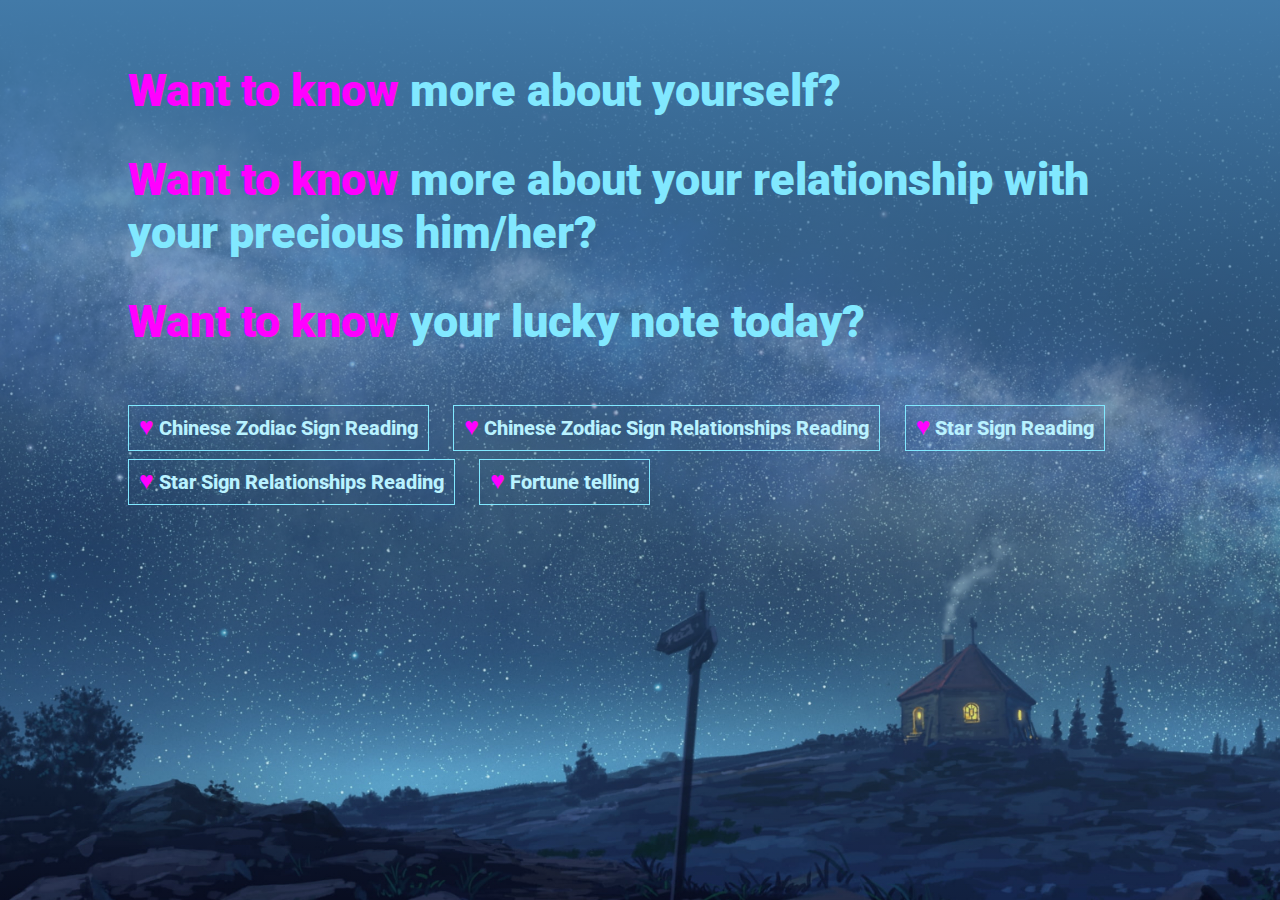
<file: index.html>
<!DOCTYPE html>
<html lang="en">
<head>
    <meta charset="UTF-8">
    <meta name="viewport" content="width=device-width, initial-scale=1.0">
    <title>Zodiac Sign Reading - Home Page</title>
    <link rel="stylesheet" href="resources\css\desktop\home.css">
    <link rel="stylesheet" href="resources\css\phone\home.css">
    <link rel="stylesheet" href="resources\css\tablet\home.css">
    <link rel="stylesheet" href="resources\css\laptop\home.css">
    <link rel="preconnect" href="https://fonts.googleapis.com">
    <link rel="preconnect" href="https://fonts.gstatic.com" crossorigin>
    <link href="https://fonts.googleapis.com/css2?family=Roboto:wght@900&display=swap" rel="stylesheet">
    <link href="https://fonts.googleapis.com/css2?family=Mooli&display=swap" rel="stylesheet">
</head>
<body>
    <div class="container">
        <div class="title">
            <p><span>Want to know</span> more about yourself?</p><br><br>
            <p><span>Want to know</span> more about your relationship with your precious him/her?</p><br><br>
            <p><span>Want to know</span> your lucky note today?</p>
        </div>
    
        <div class="buttons">
            <button><a href='chinese-zodiac.html'><span>♥</span> Chinese Zodiac Sign Reading</a></button>
            <button><a href='chinese-zodiac-relationship.html'><span>♥</span> Chinese Zodiac Sign Relationships Reading</a></button>
            <button><a href='star-sign.html'><span>♥</span> Star Sign Reading</a></button>
            <button><a href='star-sign-relationship.html'><span>♥</span> Star Sign Relationships Reading</a></button>
            <button><a href='fortune-telling.html'><span>♥</span> Fortune telling</a></button>
        </div>
    </div>
</body>
</html>
</file>
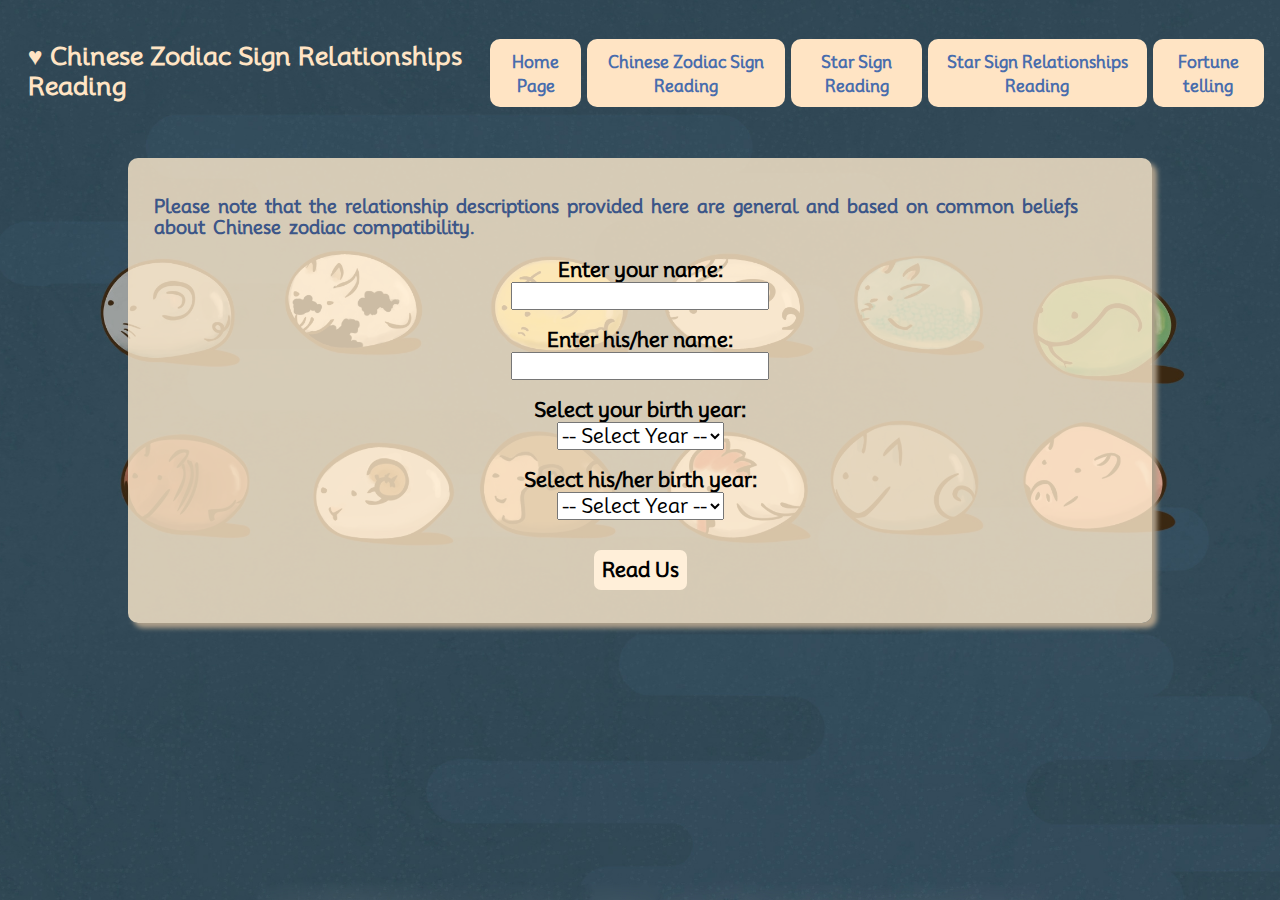
<file: chinese-zodiac-relationship.html>
<!DOCTYPE html>
<html lang="en">
<head>
    <meta charset="UTF-8">
    <meta name="viewport" content="width=device-width, initial-scale=1.0">
    <title>Chinese Zodiac Sign Relationships Reading</title>
    <link rel="stylesheet" href="resources\css\desktop\czr.css">
    <link rel="stylesheet" href="resources\css\phone\czr.css">
    <link rel="stylesheet" href="resources\css\tablet\czr.css">
    <link rel="stylesheet" href="resources\css\laptop\czr.css">
    <link rel="preconnect" href="https://fonts.googleapis.com">
    <link rel="preconnect" href="https://fonts.gstatic.com" crossorigin>
    <link href="https://fonts.googleapis.com/css2?family=Mooli&display=swap" rel="stylesheet">
    <script src="resources/javascript/script-2.js"></script>
</head>
<body>
    <div class="top">
        <div class="title">
            <span>♥ Chinese Zodiac Sign Relationships Reading</span>
        </div>
        <div class="buttons">
            <button><a href='index.html'>Home Page</a></button>
            <button><a href='chinese-zodiac.html'>Chinese Zodiac Sign Reading</a></button>
            <button><a href='star-sign.html'>Star Sign Reading</a></button>
            <button><a href='star-sign-relationship.html'>Star Sign Relationships Reading</a></button>
            <button><a href='fortune-telling.html'>Fortune telling</a></button>
        </div>
    </div>

    <div class="main">
        <p>Please note that the relationship descriptions provided here are general and based on common beliefs about Chinese zodiac compatibility.</p>
        <label for="name1">Enter your name:</label>
        <input type="text" id="name1"> <br>

        <label for="name2">Enter his/her name:</label>
        <input type="text" id="name2"> <br>

        <label for="year1">Select your birth year:</label>
        <select id="year1">
            <option value="">-- Select Year --</option>
        </select> <br>

        <label for="year2">Select his/her birth year:</label>
        <select id="year2">
            <option value="">-- Select Year --</option>
        </select>

        <button id="calculate">Read Us</button>
        <p id="result"></p>
    </div>
</body>
</html>
</file>
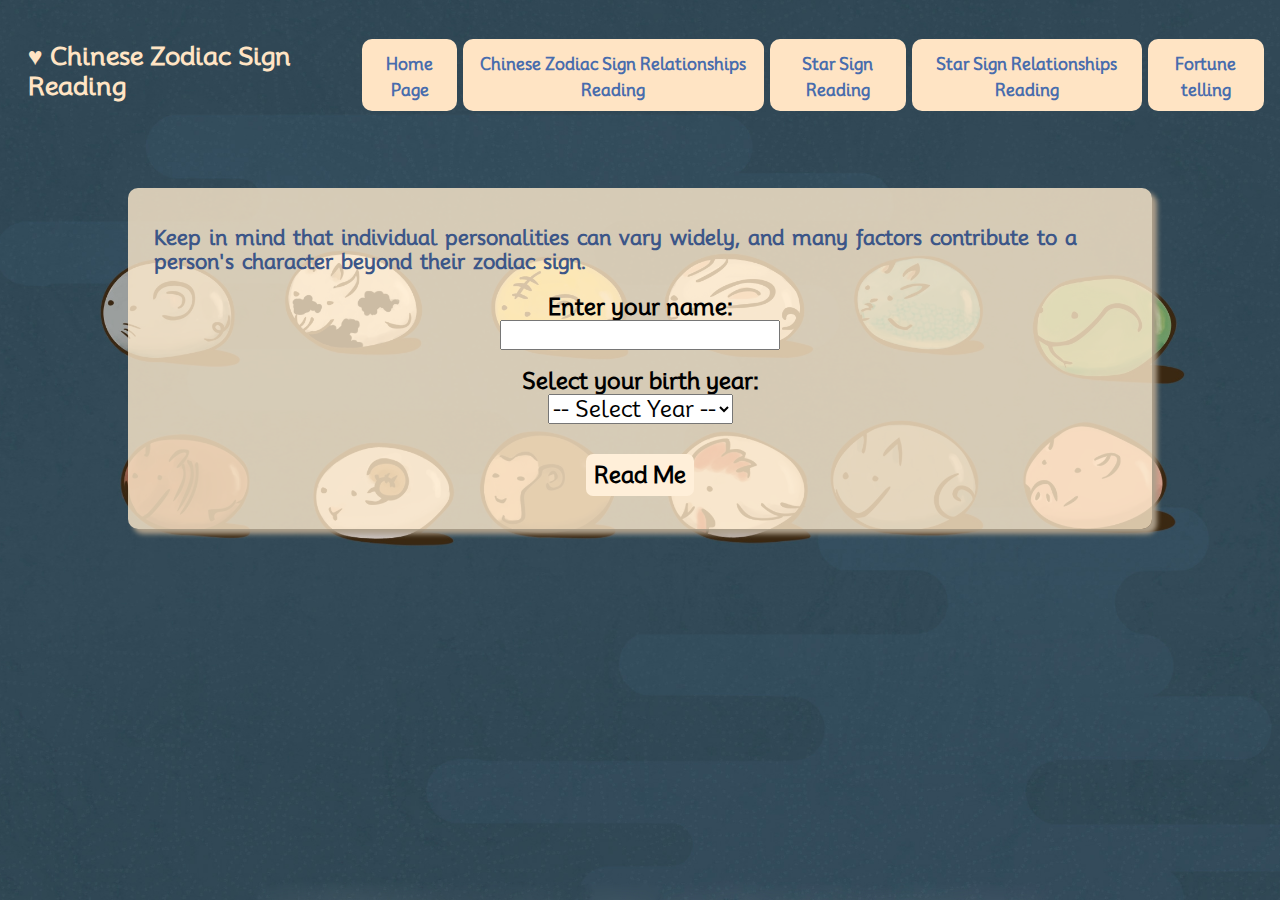
<file: chinese-zodiac.html>
<!DOCTYPE html>
<html lang="en">
<head>
    <meta charset="UTF-8">
    <meta name="viewport" content="width=device-width, initial-scale=1.0">
    <title>Chinese Zodiac Sign Reading</title>
    <link rel="stylesheet" href="resources\css\desktop\cz.css">
    <link rel="stylesheet" href="resources\css\phone\cz.css">
    <link rel="stylesheet" href="resources\css\tablet\cz.css">
    <link rel="stylesheet" href="resources\css\laptop\cz.css">
    <link rel="preconnect" href="https://fonts.googleapis.com">
    <link rel="preconnect" href="https://fonts.gstatic.com" crossorigin>
    <link href="https://fonts.googleapis.com/css2?family=Mooli&display=swap" rel="stylesheet">
    <script src="resources/javascript/script-1.js"></script>
</head>

<body>
    <div class="top">
        <div class="title">
            <span>♥ Chinese Zodiac Sign Reading</span>
        </div>
        <div class="buttons">
            <button><a href='index.html'>Home Page</a></button>
            <button><a href='chinese-zodiac-relationship.html'>Chinese Zodiac Sign Relationships Reading</a></button>
            <button><a href='star-sign.html'>Star Sign Reading</a></button>
            <button><a href='star-sign-relationship.html'>Star Sign Relationships Reading</a></button>
            <button><a href='fortune-telling.html'>Fortune telling</a></button>
        </div>
    </div>

    <div class="main">
        <p>Keep in mind that individual personalities can vary widely, and many factors contribute to a person's character beyond their zodiac sign.</p>
        <label for="name">Enter your name:</label>
        <input type="text" id="name"> <br>

        <label for="year">Select your birth year:</label>
        <select id="year">
            <option value="">-- Select Year --</option>
        </select>
        
        <button id="calculate">Read Me</button>
        <p id="result"></p>
    </div>
</body>
</html>
</file>
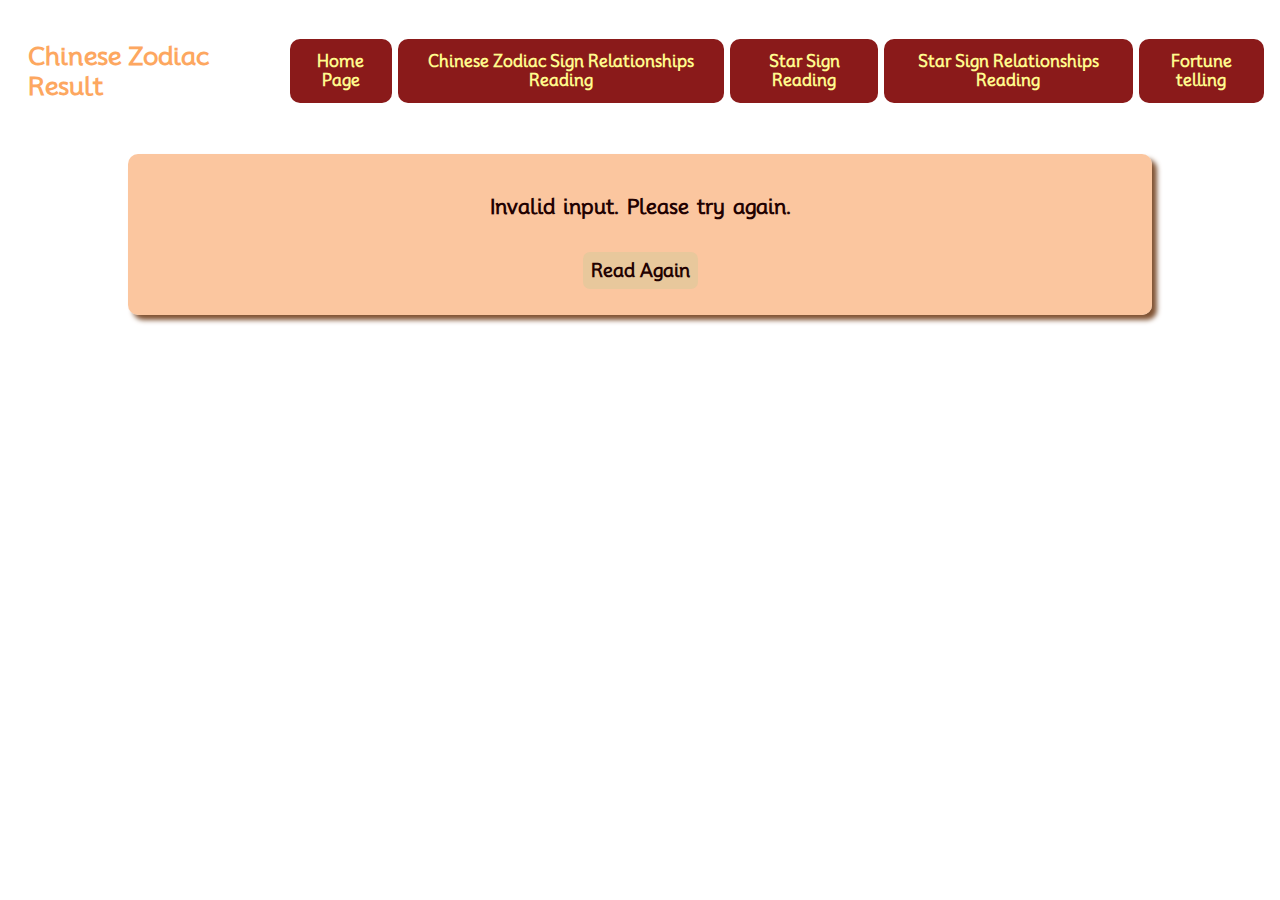
<file: czResult.html>
<!DOCTYPE html>
<html lang="en">
<head>
    <meta charset="UTF-8">
    <meta name="viewport" content="width=device-width, initial-scale=1.0">
    <title>Chinese Zodiac Result</title>
    <link rel="stylesheet" href="resources\css\desktop\czResult.css">
    <link rel="stylesheet" href="resources\css\phone\czResult.css">
    <link rel="stylesheet" href="resources\css\tablet\czResult.css">
    <link rel="stylesheet" href="resources\css\laptop\czResult.css">
    <link rel="preconnect" href="https://fonts.googleapis.com">
    <link rel="preconnect" href="https://fonts.gstatic.com" crossorigin>
    <link href="https://fonts.googleapis.com/css2?family=Mooli&display=swap" rel="stylesheet">
    <script>
        document.addEventListener("DOMContentLoaded", function() {
            const resultElement = document.getElementById("result");
    
            // Retrieve query parameters from the URL
            const urlParams = new URLSearchParams(window.location.search);
            const name = urlParams.get("name");
            const zodiacSign = urlParams.get("zodiacSign");
            const zodiacDescription = urlParams.get("zodiacDescription");
    
            if (name && zodiacSign && zodiacDescription) {
                const resultText = `${name}, your Chinese zodiac sign is the ${zodiacSign}.<br>${zodiacDescription}`;
                resultElement.innerHTML = resultText;
            
                // Determine which background image to use based on the result
                let backgroundImageClass = "default-background"; // Default background
                if (zodiacSign === "Rat") {
                    backgroundImageClass = "rat-background";
                } else if (zodiacSign === "Ox") {
                    backgroundImageClass = "ox-background";
                } else if (zodiacSign === "Tiger") {
                    backgroundImageClass = "tiger-background";
                } else if (zodiacSign === "Rabbit") {
                    backgroundImageClass = "rabbit-background";
                } else if (zodiacSign === "Dragon") {
                    backgroundImageClass = "dragon-background";
                } else if (zodiacSign === "Snake") {
                    backgroundImageClass = "snake-background";
                } else if (zodiacSign === "Horse") {
                    backgroundImageClass = "horse-background";
                } else if (zodiacSign === "Goat") {
                    backgroundImageClass = "goat-background";
                } else if (zodiacSign === "Monkey") {
                    backgroundImageClass = "monkey-background";
                } else if (zodiacSign === "Rooster") {
                    backgroundImageClass = "rooster-background";
                } else if (zodiacSign === "Dog") {
                    backgroundImageClass = "dog-background";
                } else if (zodiacSign === "Pig") {
                    backgroundImageClass = "pig-background";
                }

                // Apply the appropriate background image class to the body element
                document.body.className = backgroundImageClass;
            } else {
                resultElement.innerHTML = "Invalid input. Please try again.";
            }
        });
    </script>
</head>
<body>
    <div class="top">
        <div class="title">
            <span>Chinese Zodiac Result</span>
        </div>
        <div class="buttons">
            <button><a href='index.html'>Home Page</a></button>
            <button><a href='chinese-zodiac-relationship.html'>Chinese Zodiac Sign Relationships Reading</a></button>
            <button><a href='star-sign.html'>Star Sign Reading</a></button>
            <button><a href='star-sign-relationship.html'>Star Sign Relationships Reading</a></button>
            <button><a href='fortune-telling.html'>Fortune telling</a></button>
        </div>
    </div>

    <div class="result">
        <div id="result"></div>
        <button><a href='chinese-zodiac.html'>Read Again</a></button>
    </div>

    
</body>
</html>
</file>
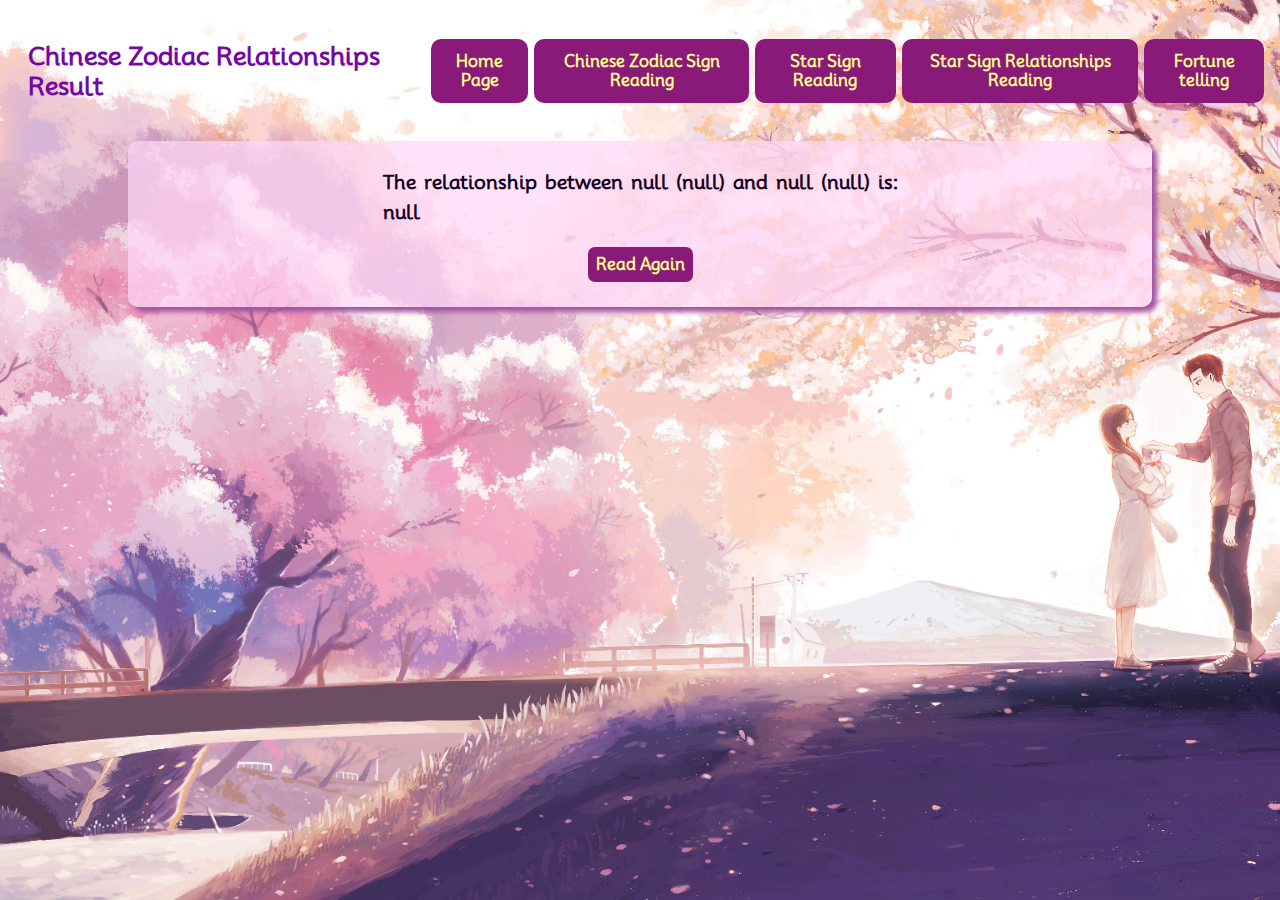
<file: czrResult.html>
<!DOCTYPE html>
<html lang="en">
<head>
    <meta charset="UTF-8">
    <meta name="viewport" content="width=device-width, initial-scale=1.0">
    <title>Chinese Zodiac Relationships Result</title>
    <link rel="stylesheet" href="resources\css\desktop\czrResult.css">
    <link rel="stylesheet" href="resources\css\phone\czrResult.css">
    <link rel="stylesheet" href="resources\css\tablet\czrResult.css">
    <link rel="stylesheet" href="resources\css\laptop\czrResult.css">
    <link rel="preconnect" href="https://fonts.googleapis.com">
    <link rel="preconnect" href="https://fonts.gstatic.com" crossorigin>
    <link href="https://fonts.googleapis.com/css2?family=Mooli&display=swap" rel="stylesheet">
    <script>
        document.addEventListener("DOMContentLoaded", function() {
            // Function to get query parameter by name from the URL
            function getQueryParam(name) {
                const urlParams = new URLSearchParams(window.location.search);
                return urlParams.get(name);
            }

            // Get query parameters from the URL
            const person1Name = getQueryParam("person1Name");
            const person1Zodiac = getQueryParam("person1Zodiac");
            const person2Name = getQueryParam("person2Name");
            const person2Zodiac = getQueryParam("person2Zodiac");
            const relationshipResult = getQueryParam("relationshipResult");

            // Display the relationship information on the page
            const resultElement = document.getElementById("result");
            resultElement.innerHTML = `The relationship between ${person1Name} (${person1Zodiac}) and ${person2Name} (${person2Zodiac}) is: <br> ${relationshipResult}`;
        });
    </script>
</head>

<body>
    <div class="top">
        <div class="title">
            <span>Chinese Zodiac Relationships Result</span>
        </div>
        <div class="buttons">
            <button><a href='index.html'>Home Page</a></button>
            <button><a href='chinese-zodiac.html'>Chinese Zodiac Sign Reading</a></button>
            <button><a href='star-sign.html'>Star Sign Reading</a></button>
            <button><a href='star-sign-relationship.html'>Star Sign Relationships Reading</a></button>
            <button><a href='fortune-telling.html'>Fortune telling</a></button>
        </div>
    </div>

    <div class="result">
        <div id="result"></div>
        <button><a href='chinese-zodiac-relationship.html'>Read Again</a></button>
    </div>
</body>
</html>
</file>
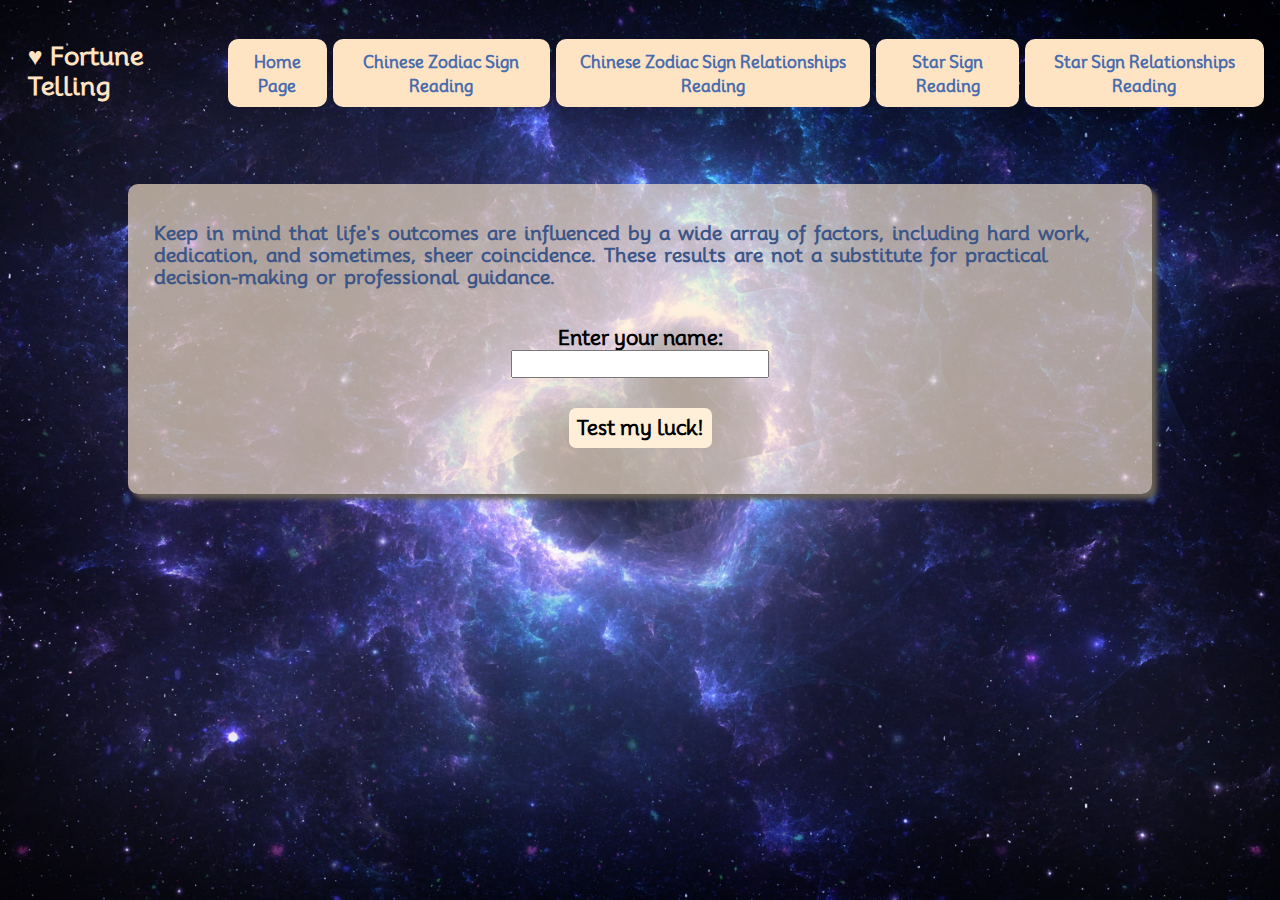
<file: fortune-telling.html>
<!DOCTYPE html>
<html lang="en">
<head>
    <meta charset="UTF-8">
    <meta name="viewport" content="width=device-width, initial-scale=1.0">
    <title>Fortune Telling</title>
    <link rel="stylesheet" href="resources\css\desktop\ft.css">
    <link rel="stylesheet" href="resources\css\phone\ft.css">
    <link rel="stylesheet" href="resources\css\tablet\ft.css">
    <link rel="stylesheet" href="resources\css\laptop\ft.css">
    <link rel="preconnect" href="https://fonts.googleapis.com">
    <link rel="preconnect" href="https://fonts.gstatic.com" crossorigin>
    <link href="https://fonts.googleapis.com/css2?family=Mooli&display=swap" rel="stylesheet">
    <script src="resources/javascript/script-5.js"></script>
</head>

<body>
    <div class="top">
        <div class="title">
            <span>♥ Fortune Telling</span>
        </div>
        <div class="buttons">
            <button><a href='index.html'>Home Page</a></button>
            <button><a href='chinese-zodiac.html'>Chinese Zodiac Sign Reading</a></button>
            <button><a href='chinese-zodiac-relationship.html'>Chinese Zodiac Sign Relationships Reading</a></button>
            <button><a href='star-sign.html'>Star Sign Reading</a></button>
            <button><a href='star-sign-relationship.html'>Star Sign Relationships Reading</a></button>
        </div>
    </div>

    <div class="main">
        <p>Keep in mind that life's outcomes are influenced by a wide array of factors, including hard work, dedication, and sometimes, sheer coincidence. These results are not a substitute for practical decision-making or professional guidance.</p><br>

        <label for="name">Enter your name:</label>
        <input type="text" id="name">

        <button id="calculate">Test my luck!</button>
        <p id="result"></p>
    </div>
</body>
</html>
</file>
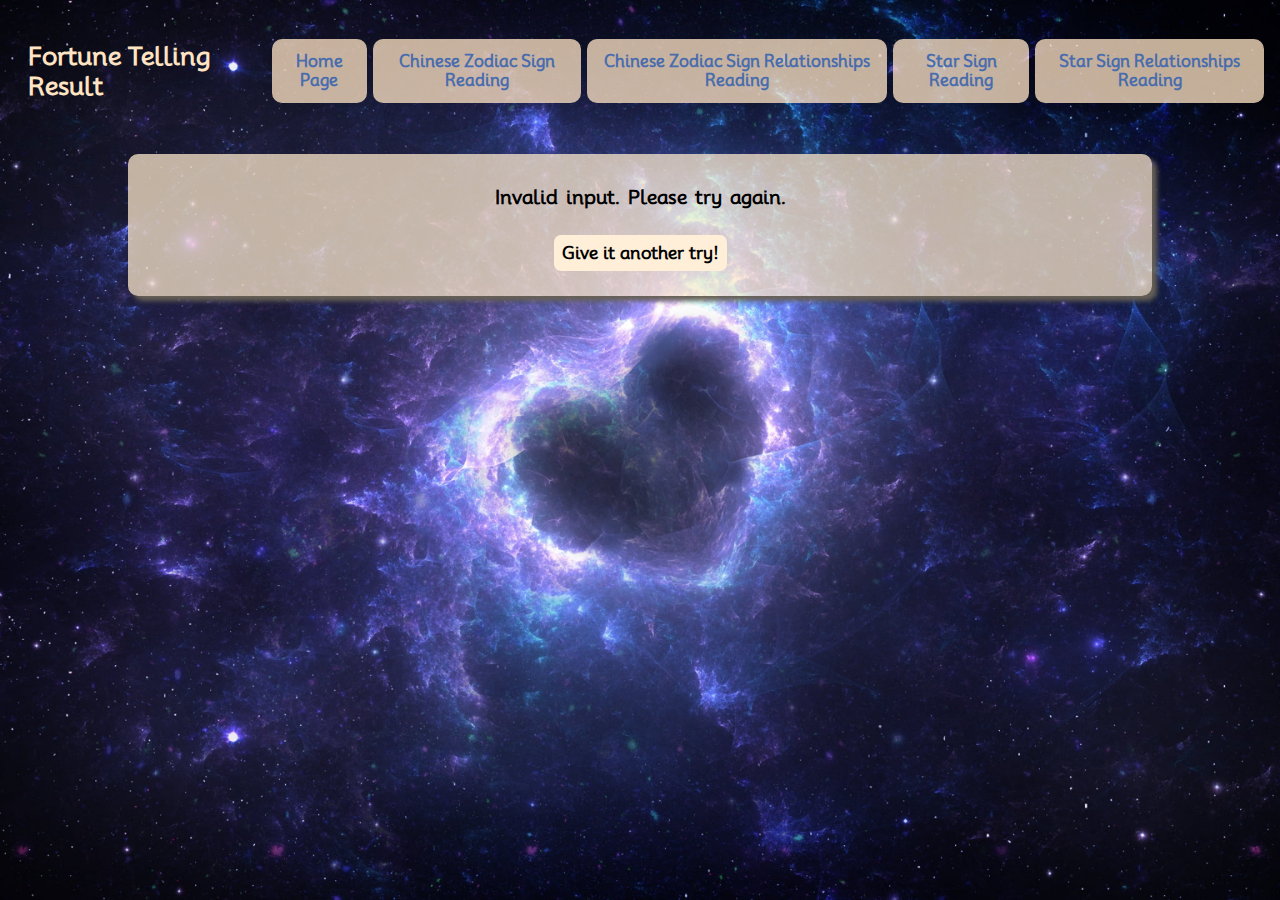
<file: ftResult.html>
<!DOCTYPE html>
<html lang="en">
<head>
    <meta charset="UTF-8">
    <meta name="viewport" content="width=device-width, initial-scale=1.0">
    <title>Star Sign Result</title>
    <link rel="stylesheet" href="resources\css\desktop\ftResult.css">
    <link rel="stylesheet" href="resources\css\phone\ftResult.css">
    <link rel="stylesheet" href="resources\css\tablet\ftResult.css">
    <link rel="stylesheet" href="resources\css\laptop\ftResult.css">
    <link rel="preconnect" href="https://fonts.googleapis.com">
    <link rel="preconnect" href="https://fonts.gstatic.com" crossorigin>
    <link href="https://fonts.googleapis.com/css2?family=Mooli&display=swap" rel="stylesheet">
    <script>
        document.addEventListener("DOMContentLoaded", function() {
            const resultElement = document.getElementById("result");
    
             // Retrieve data from URL parameters
            const urlParams = new URLSearchParams(window.location.search);
            const name = urlParams.get('name');
            const description = decodeURIComponent(urlParams.get('description'));
    
            if (name && description) {
                const resultText = `<p>Dear ${name},</p><p>${description}</p>`;
                resultElement.innerHTML = resultText;
            } else {
                resultElement.innerHTML = "Invalid input. Please try again.";
            }
        });
    </script>
</head>

<body>
    <div class="top">
        <div class="title">
            <span>Fortune Telling Result</span>
        </div>
        <div class="buttons">
            <button><a href='index.html'>Home Page</a></button>
            <button><a href='chinese-zodiac.html'>Chinese Zodiac Sign Reading</a></button>
            <button><a href='chinese-zodiac-relationship.html'>Chinese Zodiac Sign Relationships Reading</a></button>
            <button><a href='star-sign.html'>Star Sign Reading</a></button>
            <button><a href='star-sign-relationship.html'>Star Sign Relationships Reading</a></button>
        </div>
    </div>

    <div class="result">
        <div id="result"></div>
        <button><a href='fortune-telling.html'>Give it another try!</a></button>
    </div>  

</body>
</html>
</file>
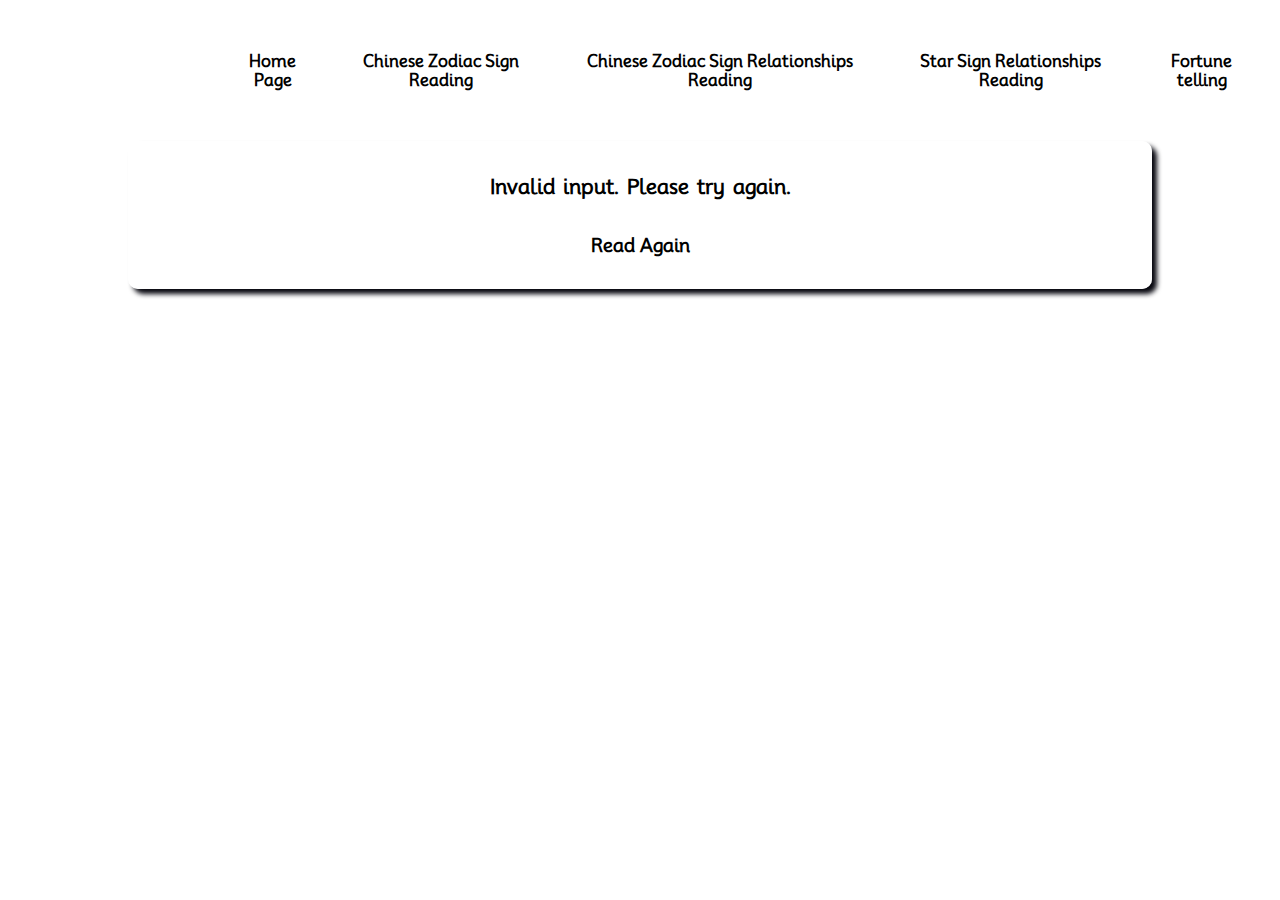
<file: ssResult.html>
<!DOCTYPE html>
<html lang="en">
<head>
    <meta charset="UTF-8">
    <meta name="viewport" content="width=device-width, initial-scale=1.0">
    <title>Star Sign Result</title>
    <link rel="stylesheet" href="resources\css\desktop\ssResult.css">
    <link rel="stylesheet" href="resources\css\phone\ssResult.css">
    <link rel="stylesheet" href="resources\css\tablet\ssResult.css">
    <link rel="stylesheet" href="resources\css\laptop\ssResult.css">
    <link rel="preconnect" href="https://fonts.googleapis.com">
    <link rel="preconnect" href="https://fonts.gstatic.com" crossorigin>
    <link href="https://fonts.googleapis.com/css2?family=Mooli&display=swap" rel="stylesheet">
    <script>
        document.addEventListener("DOMContentLoaded", function() {
            const resultElement = document.getElementById("result");
    
             // Retrieve data from URL parameters
            const urlParams = new URLSearchParams(window.location.search);
            const name = urlParams.get('name');
            const zodiacSign = urlParams.get('zodiacSign');
            const description = decodeURIComponent(urlParams.get('description'));
    
            if (name && zodiacSign && description) {
                const resultText = `<p>${name}, your zodiac sign is ${zodiacSign}</p><p>${description}</p>`;
                resultElement.innerHTML = resultText;

                const zodiacSigns = {
                    Aries: 'resources/media/images/aries.jpg',
                    Taurus: 'resources/media/images/taurus.jpg',
                    Gemini: 'resources/media/images/gemini.jpg',
                    Cancer: 'resources/media/images/cancer.jpg',
                    Leo: 'resources/media/images/leo.jpg',
                    Virgo: 'resources/media/images/virgo.jpg',
                    Libra: 'resources/media/images/libra.jpg',
                    Scorpio: 'resources/media/images/scorpio.jpg',
                    Sagittarius: 'resources/media/images/sagittarius.jpg',
                    Capricorn: 'resources/media/images/capricorn.jpg',
                    Aquarius: 'resources/media/images/aquarius.jpg',
                    Pisces: 'resources/media/images/pisces.jpg'
                };

                //Set background image based on the zodiac sign
                document.body.style.backgroundImage = `url('${zodiacSigns[zodiacSign]}')`;
            
            } else {
                resultElement.innerHTML = "Invalid input. Please try again.";
            }
        });
    </script>
</head>

<body>
    <div class="top">
        <div class="title">
            <span>Star Sign Result</span>
        </div>
        <div class="buttons">
            <button><a href='index.html'>Home Page</a></button>
            <button><a href='chinese-zodiac.html'>Chinese Zodiac Sign Reading</a></button>
            <button><a href='chinese-zodiac-relationship.html'>Chinese Zodiac Sign Relationships Reading</a></button>
            <button><a href='star-sign-relationship.html'>Star Sign Relationships Reading</a></button>
            <button><a href='fortune-telling.html'>Fortune telling</a></button>
        </div>
    </div>

    <div class="result">
        <div id="result"></div>
        <button><a href='star-sign.html'>Read Again</a></button>
    </div>  

</body>
</html>
</file>
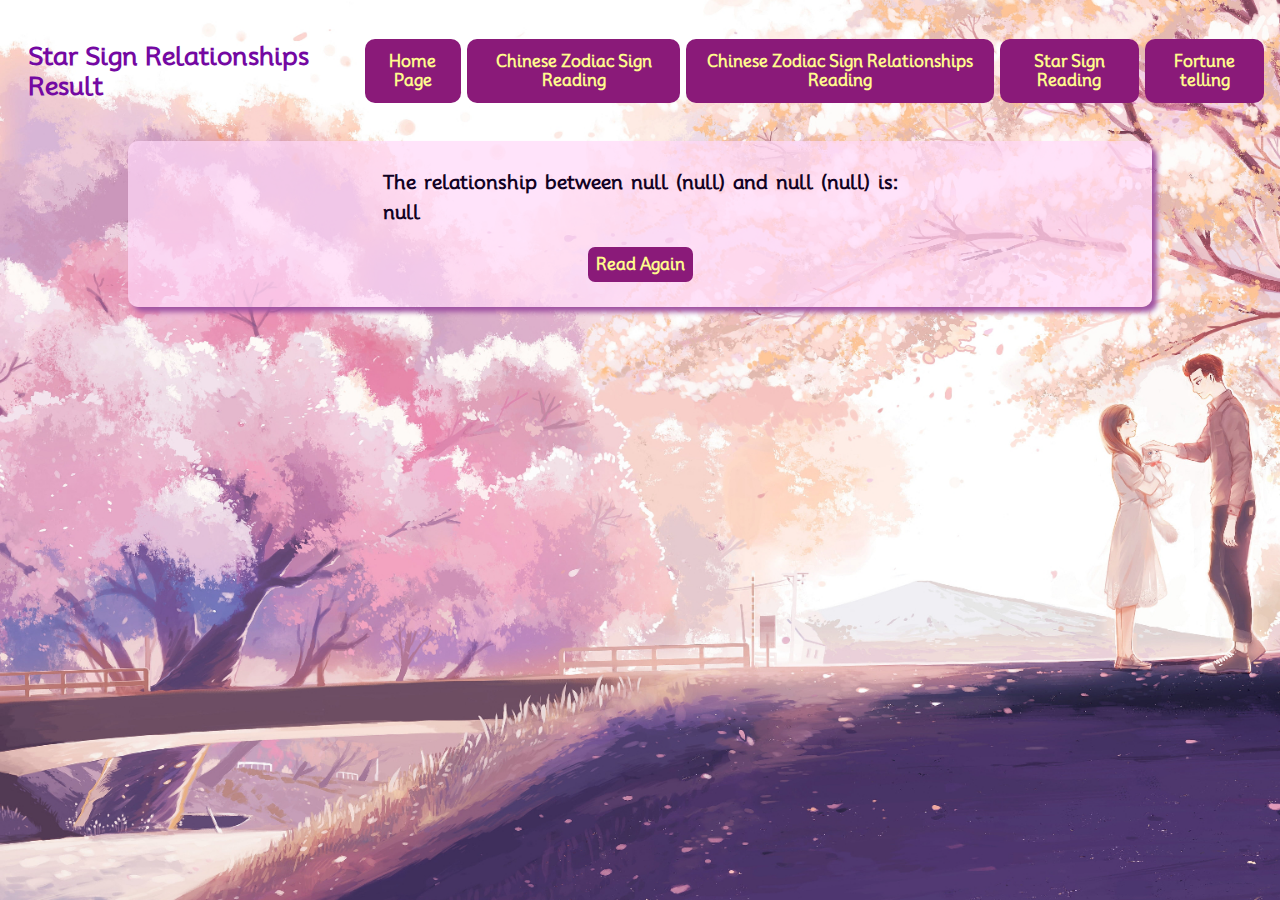
<file: ssrResult.html>
<!DOCTYPE html>
<html lang="en">
<head>
    <meta charset="UTF-8">
    <meta name="viewport" content="width=device-width, initial-scale=1.0">
    <title>Chinese Zodiac Relationships Result</title>
    <link rel="stylesheet" href="resources\css\desktop\ssrResult.css">
    <link rel="stylesheet" href="resources\css\phone\ssrResult.css">
    <link rel="stylesheet" href="resources\css\tablet\ssrResult.css">
    <link rel="stylesheet" href="resources\css\laptop\ssrResult.css">
    <link rel="preconnect" href="https://fonts.googleapis.com">
    <link rel="preconnect" href="https://fonts.gstatic.com" crossorigin>
    <link href="https://fonts.googleapis.com/css2?family=Mooli&display=swap" rel="stylesheet">
    <script>
        document.addEventListener("DOMContentLoaded", function() {
            // Function to get query parameter by name from the URL
            function getQueryParam(name) {
                const urlParams = new URLSearchParams(window.location.search);
                return urlParams.get(name);
            }

            // Get query parameters from the URL
            const name1 = getQueryParam("name1");
            const sign1 = getQueryParam("sign1");
            const name2 = getQueryParam("name2");
            const sign2 = getQueryParam("sign2");
            const relationshipResult = getQueryParam("relationshipResult");

            // Display the relationship information on the page
            const resultElement = document.getElementById("result");
            resultElement.innerHTML = `The relationship between ${name1} (${sign1}) and ${name2} (${sign2}) is: <br> ${relationshipResult}`;
        });
    </script>
</head>

<body>
    <div class="top">
        <div class="title">
            <span>Star Sign Relationships Result</span>
        </div>
        <div class="buttons">
            <button><a href='index.html'>Home Page</a></button>
            <button><a href='chinese-zodiac.html'>Chinese Zodiac Sign Reading</a></button>
            <button><a href='chinese-zodiac-relationship.html'>Chinese Zodiac Sign Relationships Reading</a></button>
            <button><a href='star-sign.html'>Star Sign Reading</a></button>
            <button><a href='fortune-telling.html'>Fortune telling</a></button>
        </div>
    </div>

    <div class="result">
        <div id="result"></div>
        <button><a href='star-sign-relationship.html'>Read Again</a></button>
    </div>
</body>
</html>
</file>
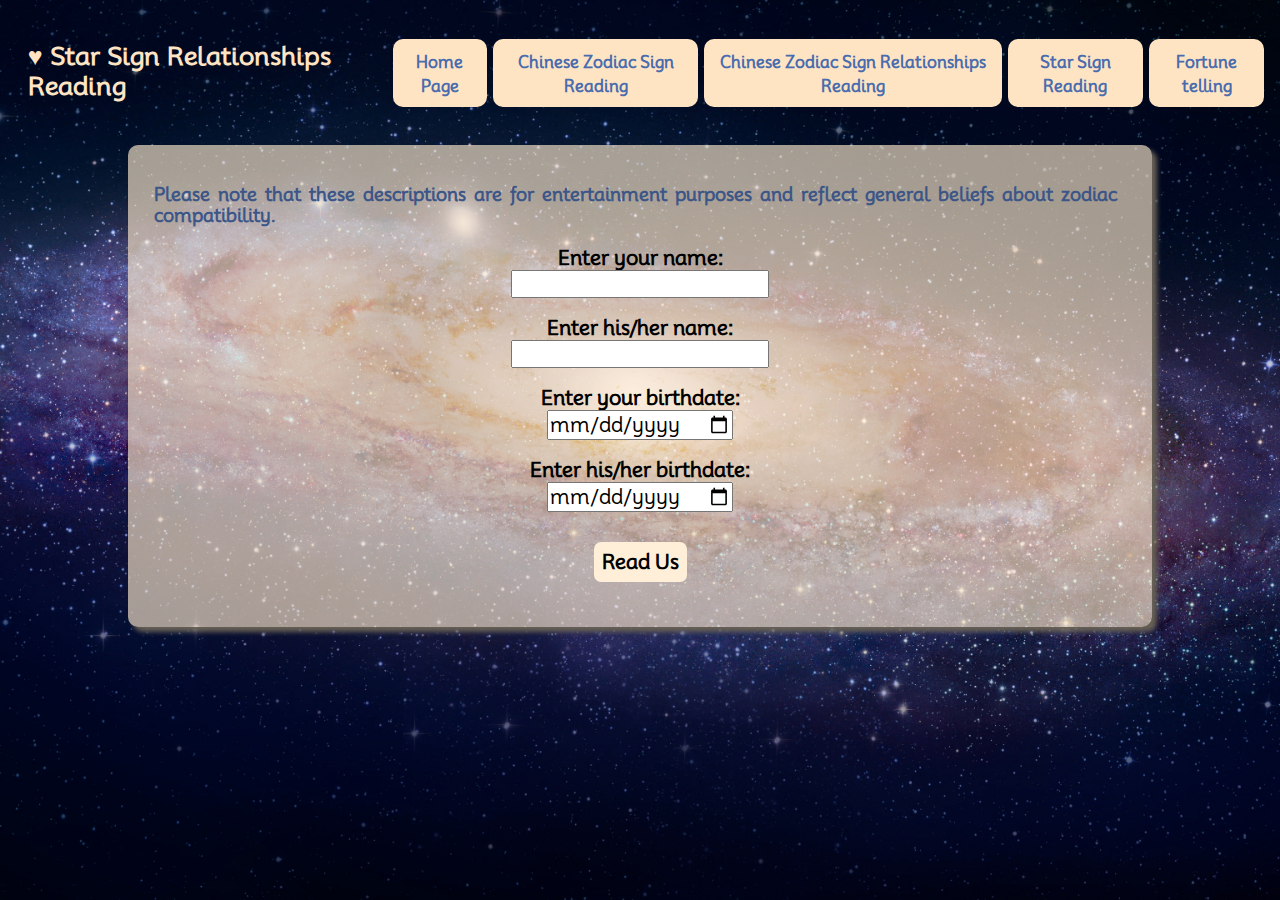
<file: star-sign-relationship.html>
<!DOCTYPE html>
<html lang="en">
<head>
    <meta charset="UTF-8">
    <meta name="viewport" content="width=device-width, initial-scale=1.0">
    <title>Star Sign Relationships Reading</title>
    <link rel="stylesheet" href="resources\css\desktop\ssr.css">
    <link rel="stylesheet" href="resources\css\phone\ssr.css">
    <link rel="stylesheet" href="resources\css\tablet\ssr.css">
    <link rel="stylesheet" href="resources\css\laptop\ssr.css">
    <link rel="preconnect" href="https://fonts.googleapis.com">
    <link rel="preconnect" href="https://fonts.gstatic.com" crossorigin>
    <link href="https://fonts.googleapis.com/css2?family=Mooli&display=swap" rel="stylesheet">
    <script src="resources/javascript/script-4.js"></script>
</head>
<body>
    <div class="top">
        <div class="title">
            <span>♥ Star Sign Relationships Reading</span>
        </div>
        <div class="buttons">
            <button><a href='index.html'>Home Page</a></button>
            <button><a href='chinese-zodiac.html'>Chinese Zodiac Sign Reading</a></button>
            <button><a href='chinese-zodiac-relationship.html'>Chinese Zodiac Sign Relationships Reading</a></button>
            <button><a href='star-sign.html'>Star Sign Reading</a></button>
            <button><a href='fortune-telling.html'>Fortune telling</a></button>
        </div>
    </div>

    <div class="main">
        <p>Please note that these descriptions are for entertainment purposes and reflect general beliefs about zodiac compatibility.</p>
        <label for="name1">Enter your name:</label>
        <input type="text" id="name1"> <br>

        <label for="name2">Enter his/her name:</label>
        <input type="text" id="name2"> <br>

        <label for="birthdate1">Enter your birthdate:</label>
        <input type="date" id="birthdate1" placeholder="MM/DD/YYYY"><br>

        <label for="birthdate2">Enter his/her birthdate:</label>
        <input type="date" id="birthdate2" placeholder="MM/DD/YYYY">

        <button id="calculate">Read Us</button>
        <p id="result"></p>
    </div>
</body>
</html>
</file>
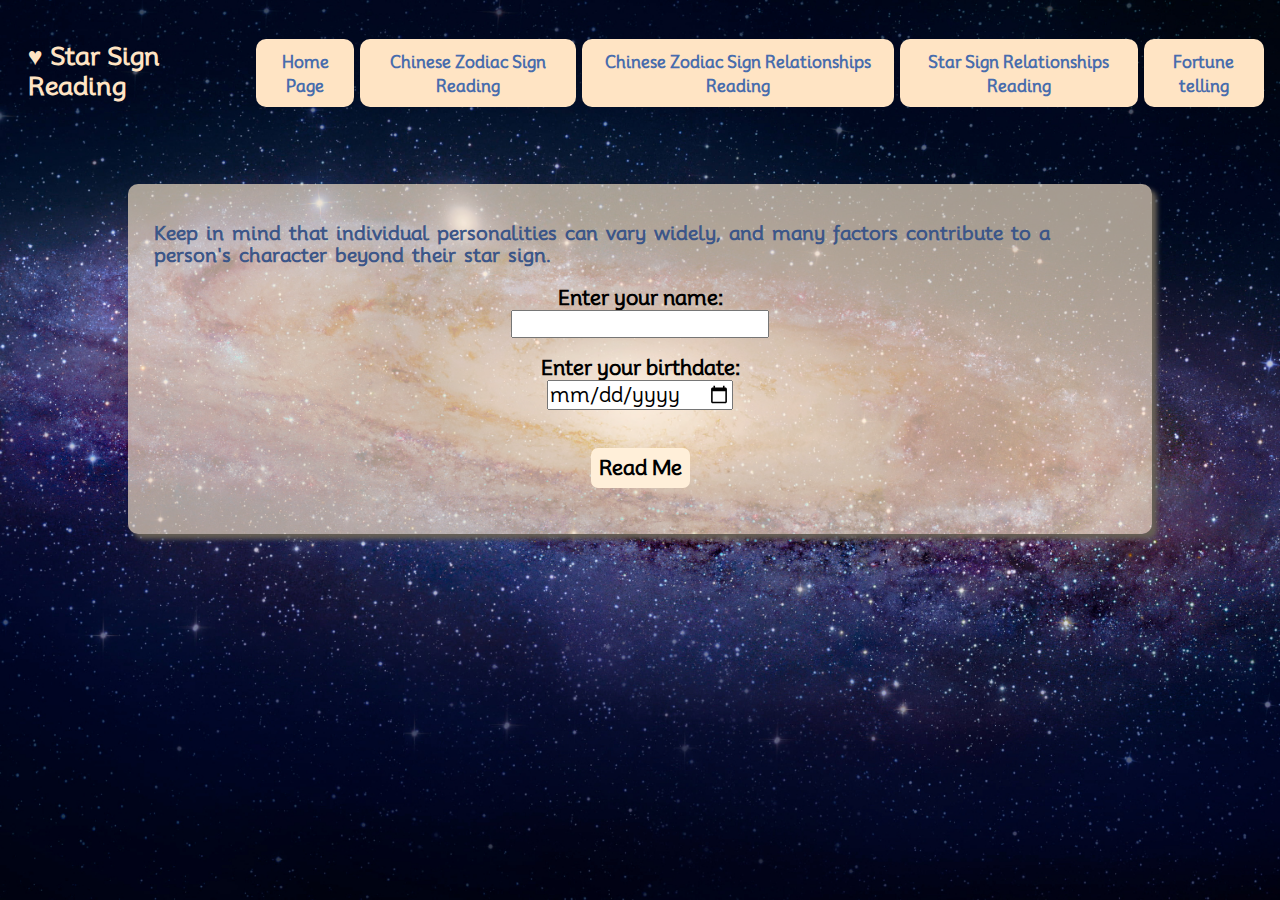
<file: star-sign.html>
<!DOCTYPE html>
<html lang="en">
<head>
    <meta charset="UTF-8">
    <meta name="viewport" content="width=device-width, initial-scale=1.0">
    <title>Star Sign Reading</title>
    <link rel="stylesheet" href="resources\css\desktop\ss.css">
    <link rel="stylesheet" href="resources\css\phone\ss.css">
    <link rel="stylesheet" href="resources\css\tablet\ss.css">
    <link rel="stylesheet" href="resources\css\laptop\ss.css">
    <link rel="preconnect" href="https://fonts.googleapis.com">
    <link rel="preconnect" href="https://fonts.gstatic.com" crossorigin>
    <link href="https://fonts.googleapis.com/css2?family=Mooli&display=swap" rel="stylesheet">
    <script src="resources/javascript/script-3.js"></script>
</head>

<body>
    <div class="top">
        <div class="title">
            <span>♥ Star Sign Reading</span>
        </div>
        <div class="buttons">
            <button><a href='index.html'>Home Page</a></button>
            <button><a href='chinese-zodiac.html'>Chinese Zodiac Sign Reading</a></button>
            <button><a href='chinese-zodiac-relationship.html'>Chinese Zodiac Sign Relationships Reading</a></button>
            <button><a href='star-sign-relationship.html'>Star Sign Relationships Reading</a></button>
            <button><a href='fortune-telling.html'>Fortune telling</a></button>
        </div>
    </div>

    <div class="main">
        <p>Keep in mind that individual personalities can vary widely, and many factors contribute to a person's character beyond their star sign.</p>

        <label for="name">Enter your name:</label>
        <input type="text" id="name"><br>

        <label for="birthdate">Enter your birthdate:</label>
        <input type="date" id="birthdate" placeholder="MM/DD/YYYY"><br>

        <button id="calculate">Read Me</button>
        <p id="result"></p>
    </div>
</body>
</html>
</file>
